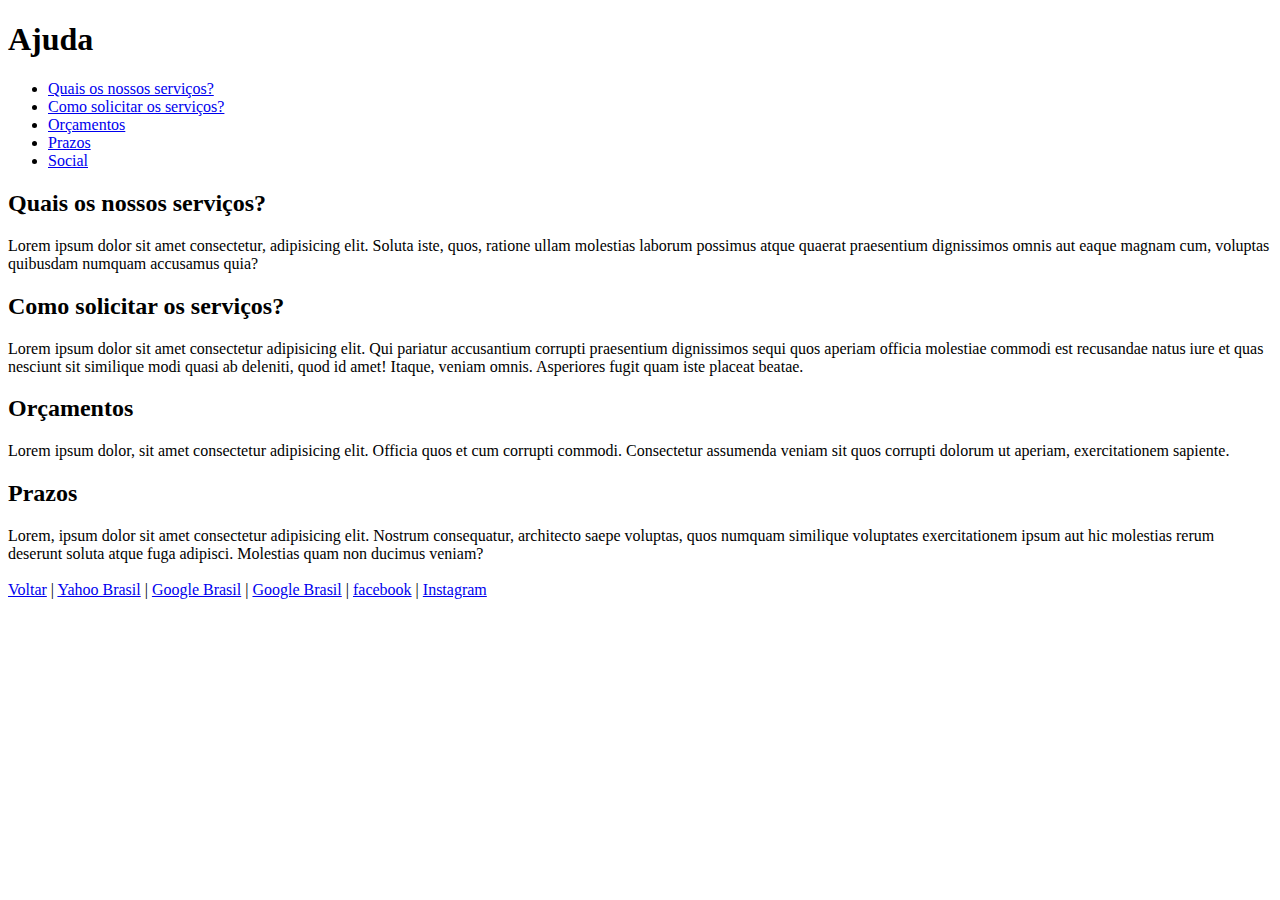
<file: ajuda.html>
<!DOCTYPE html>
<html lang="pt-br">
<head>
    <meta charset="UTF-8">
    <meta http-equiv="X-UA-Compatible" content="IE=edge">
    <meta name="viewport" content="width=device-width, initial-scale=1.0">
    <meta name="description" content="Página para estudar html" />
    <meta name="author" content="Daniel_Guedes" />
    <meta name="keywords" content="ajuda,html,estudos" />
    <title>Página de Ajuda</title>
</head>
<body>
    <h1>Ajuda</h1>

    <ul>
        <li><a href="#quais">Quais os nossos serviços?</a></li>
        <li><a href="#como">Como solicitar os serviços?</a></li>
        <li><a href="#orcamentos">Orçamentos</a></li>
        <li><a href="#prazos">Prazos</a></li>
        <li><a href="#social">Social</a></li>
    </ul>

    <div id="quais">
        <h2>Quais os nossos serviços?</h2>
        Lorem ipsum dolor sit amet consectetur, adipisicing elit. Soluta iste, quos, ratione ullam molestias laborum possimus atque quaerat praesentium dignissimos omnis aut eaque magnam cum, voluptas quibusdam numquam accusamus quia?
    </div>
    <div id="como">
        <h2>Como solicitar os serviços?</h2>
        Lorem ipsum dolor sit amet consectetur adipisicing elit. Qui pariatur accusantium corrupti praesentium dignissimos sequi quos aperiam officia molestiae commodi est recusandae natus iure et quas nesciunt sit similique modi quasi ab deleniti, quod id amet! Itaque, veniam omnis. Asperiores fugit quam iste placeat beatae.
    </div>
    <div id="orcamentos">
        <h2>Orçamentos</h2>
        Lorem ipsum dolor, sit amet consectetur adipisicing elit. Officia quos et cum corrupti commodi. Consectetur assumenda veniam sit quos corrupti dolorum ut aperiam, exercitationem sapiente.
    </div>
    <div id="prazos">
        <h2>Prazos</h2>
        Lorem, ipsum dolor sit amet consectetur adipisicing elit. Nostrum consequatur, architecto saepe voluptas, quos numquam similique voluptates exercitationem ipsum aut hic molestias rerum deserunt soluta atque fuga adipisci. Molestias quam non ducimus veniam?
    </div>

    <br>
    <div id="social">
    <a href="./index.html">Voltar</a>
    |
    <a href="https://www.yahoo.com.br" target="_blank"> Yahoo Brasil</a>
    |
    <a href="https://www.google.com.br" target="_parent">Google Brasil</a>
    |
    <a href="https://www.google.com.br" target="_top">Google Brasil</a>
    |
    <a href="https://www.facebook.com/daniel.murilo.guedes" target="_self">facebook</a>
    |
    <a href="https://www.instagram.com/danielmurilo/" target="_blank">Instagram</a>
    </div>

</body>
</html>
</file>
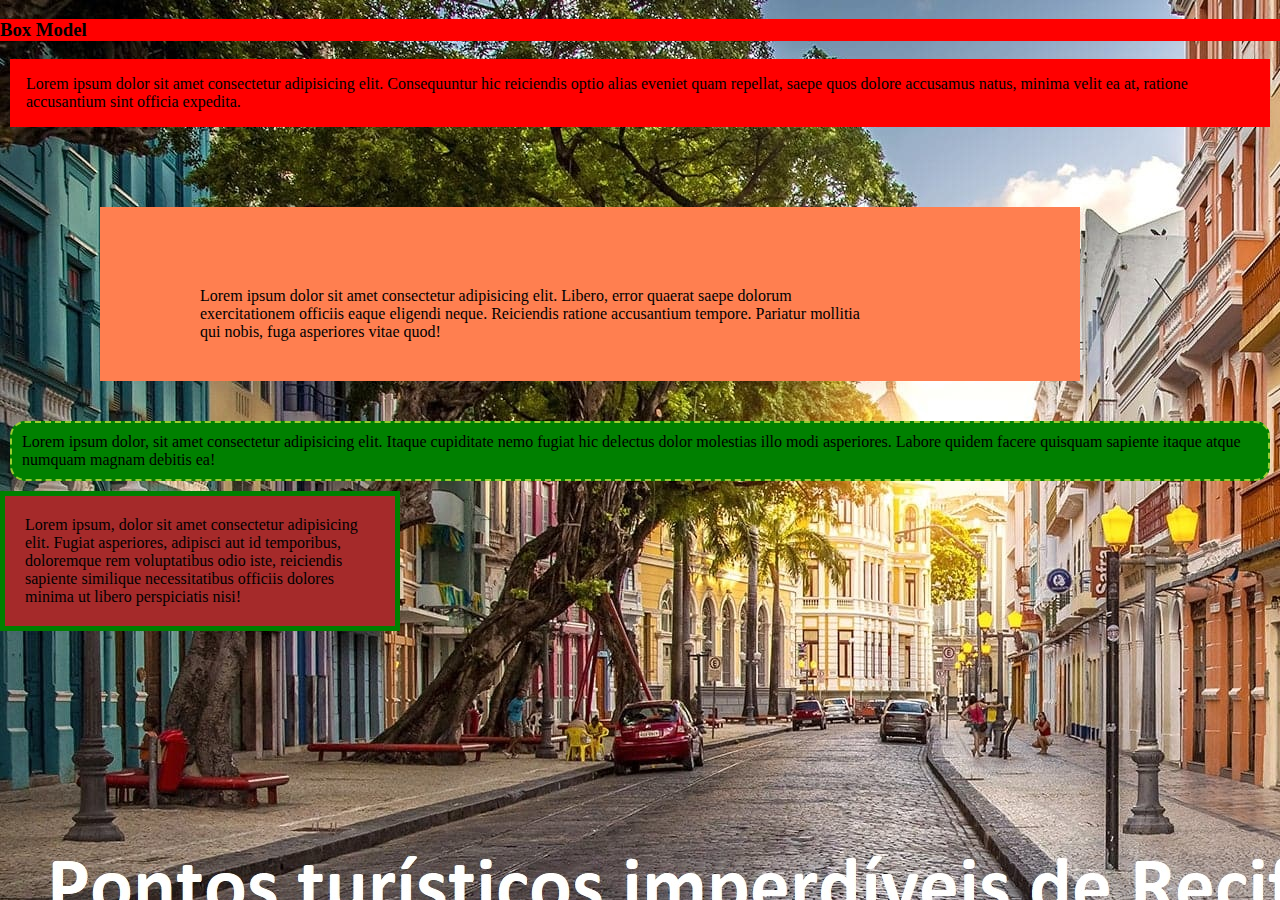
<file: aula-22-09.html>
<!DOCTYPE html>
<html lang="pt-br">
<head>
    <meta charset="UTF-8">
    <meta http-equiv="X-UA-Compatible" content="IE=edge">
    <meta name="viewport" content="width=device-width, initial-scale=1.0">
    <link rel="stylesheet" href="css/styles2209.css">
    <title>Aula 22/09/2022</title>
</head>
<body>
    <h3>Box Model</h3>
    <div class="box1">Lorem ipsum dolor sit amet consectetur adipisicing elit. Consequuntur hic reiciendis optio alias eveniet quam repellat, saepe quos dolore accusamus natus, minima velit ea at, ratione accusantium sint officia expedita.</div>
    <div class="box2">Lorem ipsum dolor sit amet consectetur adipisicing elit. Libero, error quaerat saepe dolorum exercitationem officiis eaque eligendi neque. Reiciendis ratione accusantium tempore. Pariatur mollitia qui nobis, fuga asperiores vitae quod!</div>
    <div class="box3">Lorem ipsum dolor, sit amet consectetur adipisicing elit. Itaque cupiditate nemo fugiat hic delectus dolor molestias illo modi asperiores. Labore quidem facere quisquam sapiente itaque atque numquam magnam debitis ea!</div>
    <div class="box4">Lorem ipsum, dolor sit amet consectetur adipisicing elit. Fugiat asperiores, adipisci aut id temporibus, doloremque rem voluptatibus odio iste, reiciendis sapiente similique necessitatibus officiis dolores minima ut libero perspiciatis nisi!</div>
</body>
</html>
</file>
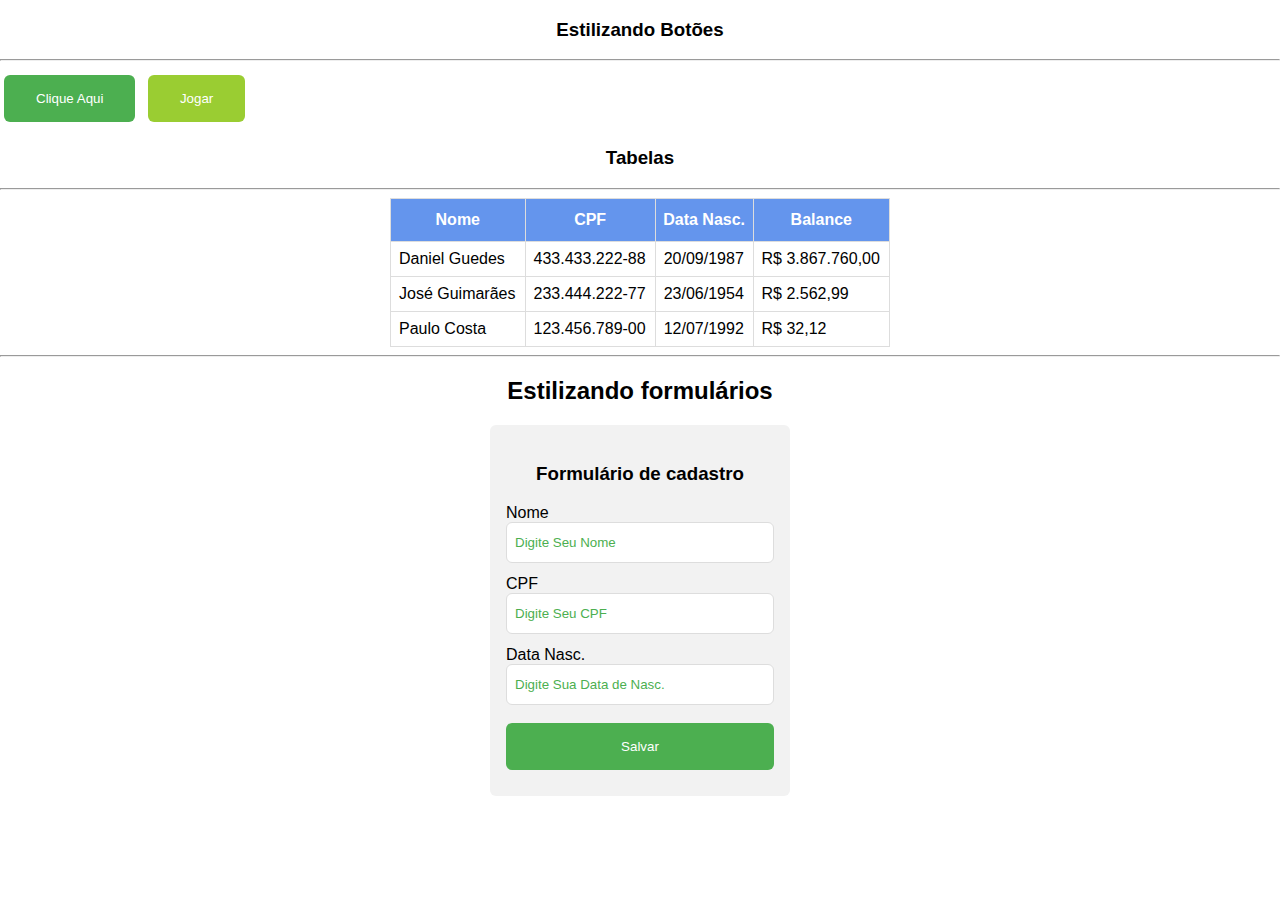
<file: aula-23-09.html>
<!DOCTYPE html>
<html lang="en">
<head>
    <meta charset="UTF-8">
    <meta http-equiv="X-UA-Compatible" content="IE=edge">
    <meta name="viewport" content="width=device-width, initial-scale=1.0">
    <title>Aula 23/09/2022</title>
    <link rel="stylesheet" href="css/styles2309.css">
</head>
<body>
    <header>
        <h3>Estilizando Botões</h3>
        <hr>
        <button class="my-button">Clique Aqui</button>
        <button class="my-button my-button-azul">Jogar</button>
    </header>
    <main>
        <section>
            <h3>Tabelas</h3>
            <hr>
            <table class="my-table">            
                <thead>
                    <tr>
                        <th>Nome</th>
                        <th>CPF</th>
                        <th>Data Nasc.</th>
                        <th>Balance</th>
                    </tr>
                </thead>
                <tbody>
                    <tr>
                        <td>Daniel Guedes</td>
                        <td>433.433.222-88</td>
                        <td>20/09/1987</td>
                        <td>R$ 3.867.760,00</td>
                    </tr>
                    <tr>
                        <td>José Guimarães</td>
                        <td>233.444.222-77</td>
                        <td>23/06/1954</td>
                        <td>R$ 2.562,99</td>
                    </tr><tr>
                        <td>Paulo Costa</td>
                        <td>123.456.789-00</td>
                        <td>12/07/1992</td>
                        <td>R$ 32,12</td>
                    </tr>
                </tbody>
            </table>
        </section>
        <hr>
        <section>
            <h2>Estilizando formulários</h2>
              <div>
                <form class="my-form">
                  <h3>Formulário de cadastro</h3>
                  <div class="my-form-group">
                    <label for="">Nome</label>
                    <input type="text" placeholder="Digite Seu Nome" />
                  </div>
                  <div class="my-form-group">
                    <label for="">CPF</label>
                    <input type="text" placeholder="Digite Seu CPF" />
                  </div>
                  <div class="my-form-group">
                    <label for="">Data Nasc.</label>
                    <input type="text" placeholder="Digite Sua Data de Nasc." />
                  </div>
                  <button class="my-button toda-largura">Salvar</button>
                </form>
              </div>
          </section>
    </main>
</body>
</html>
</file>
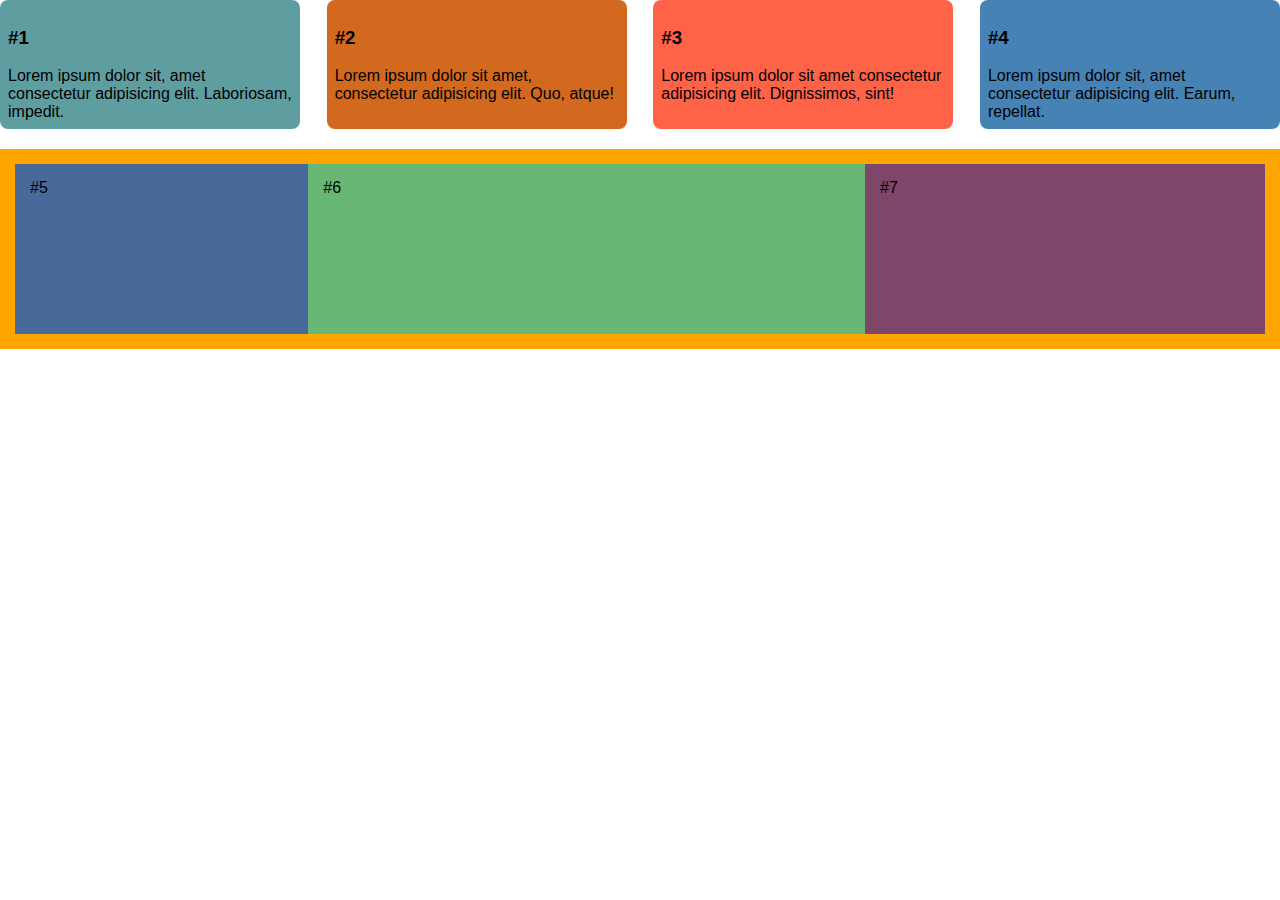
<file: aula2609.html>
<!DOCTYPE html>
<html lang="pt-br">
<head>
    <meta charset="UTF-8">
    <meta http-equiv="X-UA-Compatible" content="IE=edge">
    <meta name="viewport" content="width=device-width, initial-scale=1.0">
    <link rel="stylesheet" href="css/styles2609.css">
    <title>Aula 26/09/2022</title>
</head>
<body>
    <div class="container-flex">
        <div class="box-1">
            <h3>#1</h3>
            Lorem ipsum dolor sit, amet consectetur adipisicing elit. Laboriosam, impedit.
        </div>
        <div class="box-2">
            <h3>#2</h3>
            Lorem ipsum dolor sit amet, consectetur adipisicing elit. Quo, atque!
        </div>
        <div class="box-3">
            <h3>#3</h3>
            Lorem ipsum dolor sit amet consectetur adipisicing elit. Dignissimos, sint!
        </div>
        <div class="box-4">
            <h3>#4</h3>
            Lorem ipsum dolor sit, amet consectetur adipisicing elit. Earum, repellat.
        </div>
    </div>
    <digitv class="container-flex-2">
        <div class="box-5">#5</div>
        <div class="box-6">#6</div>
        <div class="box-7">#7</div>
    </div>
</body>
</html>
</file>
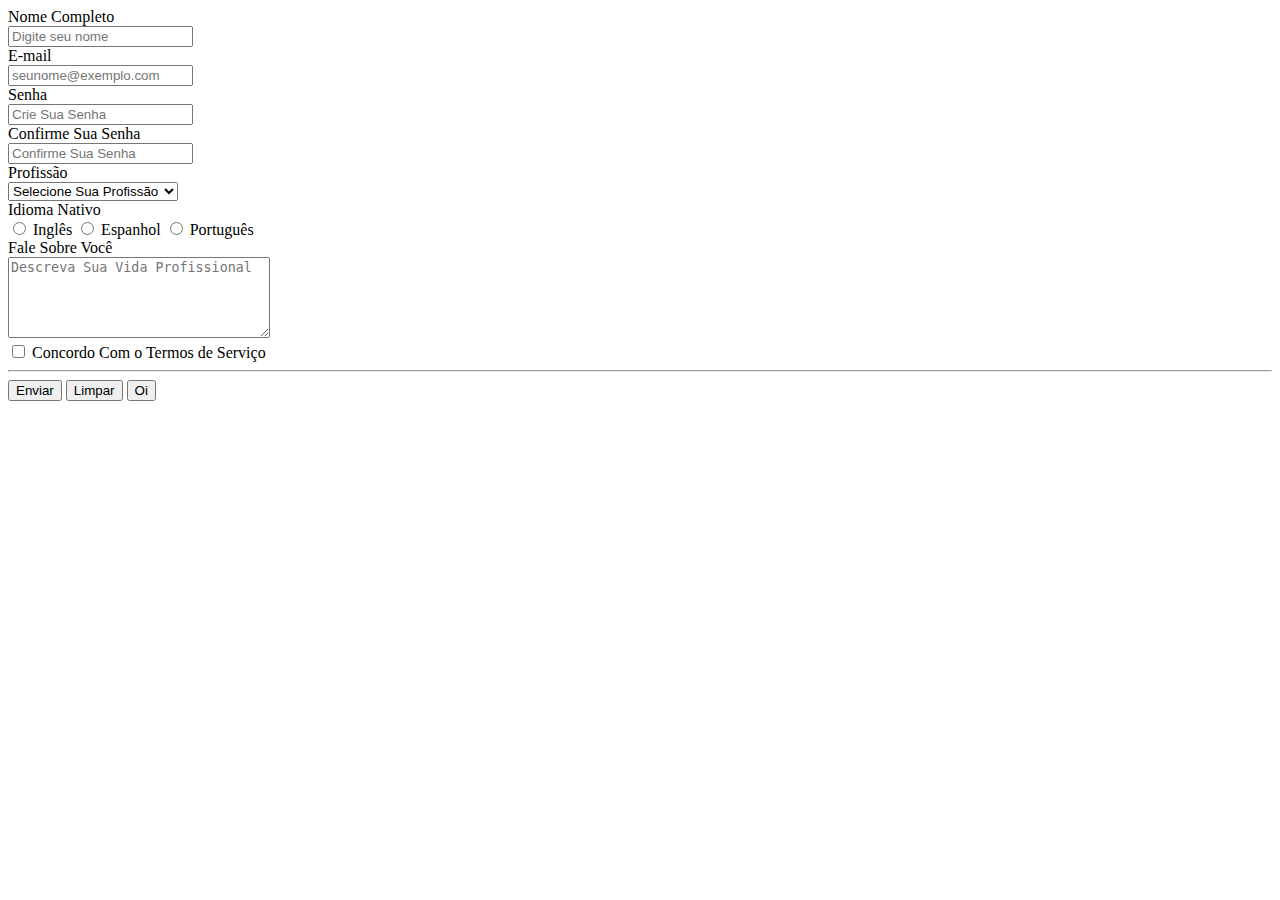
<file: cadastro.html>
<!DOCTYPE html>
<html lang="pt-br">
<head>
    <meta charset="UTF-8">
    <meta http-equiv="X-UA-Compatible" content="IE=edge">
    <meta name="viewport" content="width=device-width, initial-scale=1.0">
    <title>Cadastro</title>
</head>
<body>
    <form action="">
        <div>
            <label for="inputNome">Nome Completo</label><br>
            <input id="inputNome" name="inputNome" type="text" placeholder="Digite seu nome" required>
        </div>
        <div>
            <label for="inputEmail">E-mail</label><br>
            <input id="inputEmail" type="email" name="inputEmail" placeholder="seunome@exemplo.com" required>
        </div>
        <div>
            <label for="inputSenha">Senha</label><br>
            <input id="inputSenha" type="password" name="inputSenha" placeholder="Crie Sua Senha" required minlength="6">
        </div>
        <div>
            <label for="inputConfirmeSenha">Confirme Sua Senha</label><br>
            <input id="inputConfirmeSenha" type="password" name="" placeholder="Confirme Sua Senha" required minlength="6"> 
        </div>
        <div>
            <label for="selectProfissao">Profissão</label><br>
            <select name="selectProfissao" id="selectProfissao" required>
                <option value="" selected disabled>Selecione Sua Profissão</option>
                <option value="professor">Professor</option>
                <option value="tecnico">Técnico</option>
                <option value="especialista">Especialista</option>
                <option value="nda">Nenhuma das Anteriores</option>
            </select>
        </div>
        <div>
            <label for="">Idioma Nativo</label><br>
            <input id="inputIdioma1" type="radio" name="idioma" value="ingles" required>
            <label for="inputIdioma1">Inglês</label>
            <input id="inputIdioma2" type="radio" name="idioma" value="espanhol" required>
            <label for="inputIdioma2">Espanhol</label>
            <input id="inputIdioma3" type="radio" name="idioma" value="portugues" required>
            <label for="inputIdioma3">Português</label>
        </div>
        <div>
            <label for="textAreaResumo">Fale Sobre Você</label><br>
            <textarea name="textAreaResumo" id="textAreaResumo" cols="30" rows="5" maxlength="128" placeholder="Descreva Sua Vida Profissional"></textarea>
        </div>
        <div>
            <input id="checkTermos" type="checkbox" name="concordaTermos" required>
            <label for="checkTermos">Concordo Com o Termos de Serviço</label>
        </div>
        <hr>
        <button type="submit">Enviar</button>
        <button type="reset">Limpar</button>
        <button type="button" onclick="alert('Oi!')">Oi</button>
    </form>
</body>
</html>
</file>
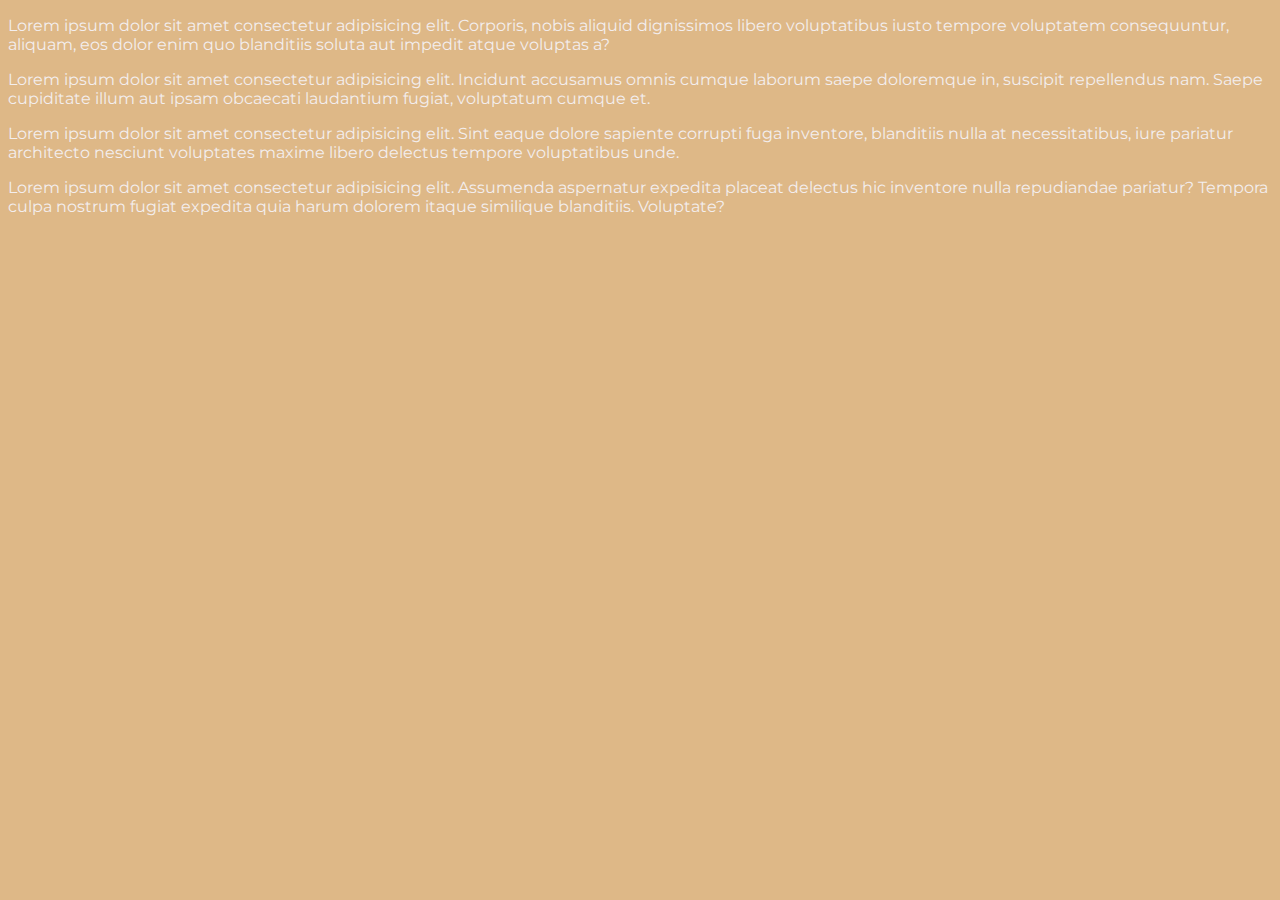
<file: conhecendo-css.html>
<!DOCTYPE html>
<html lang="en">
<head>
    <meta charset="UTF-8">
    <meta http-equiv="X-UA-Compatible" content="IE=edge">
    <meta name="viewport" content="width=device-width, initial-scale=1.0">
    <title>Conhecendo CSS</title>
    <link rel="stylesheet" href="css/styles.css">
    <link rel="preconnect" href="https://fonts.googleapis.com">
    <link rel="preconnect" href="https://fonts.gstatic.com" crossorigin>
    <link href="https://fonts.googleapis.com/css2?family=Montserrat:ital,wght@0,100;0,200;0,300;0,400;0,500;0,600;0,700;0,800;0,900;1,100;1,200;1,300;1,400;1,500;1,600;1,700;1,800;1,900&display=swap" rel="stylesheet">
</head>
<body>
    <p>Lorem ipsum dolor sit amet consectetur adipisicing elit. Corporis, nobis aliquid dignissimos libero voluptatibus iusto tempore voluptatem consequuntur, aliquam, eos dolor enim quo blanditiis soluta aut impedit atque voluptas a?</p>
    <p>Lorem ipsum dolor sit amet consectetur adipisicing elit. Incidunt accusamus omnis cumque laborum saepe doloremque in, suscipit repellendus nam. Saepe cupiditate illum aut ipsam obcaecati laudantium fugiat, voluptatum cumque et.</p>
    <p>Lorem ipsum dolor sit amet consectetur adipisicing elit. Sint eaque dolore sapiente corrupti fuga inventore, blanditiis nulla at necessitatibus, iure pariatur architecto nesciunt voluptates maxime libero delectus tempore voluptatibus unde.</p>
    <p>Lorem ipsum dolor sit amet consectetur adipisicing elit. Assumenda aspernatur expedita placeat delectus hic inventore nulla repudiandae pariatur? Tempora culpa nostrum fugiat expedita quia harum dolorem itaque similique blanditiis. Voluptate?</p>    
</body>
</html>
</file>
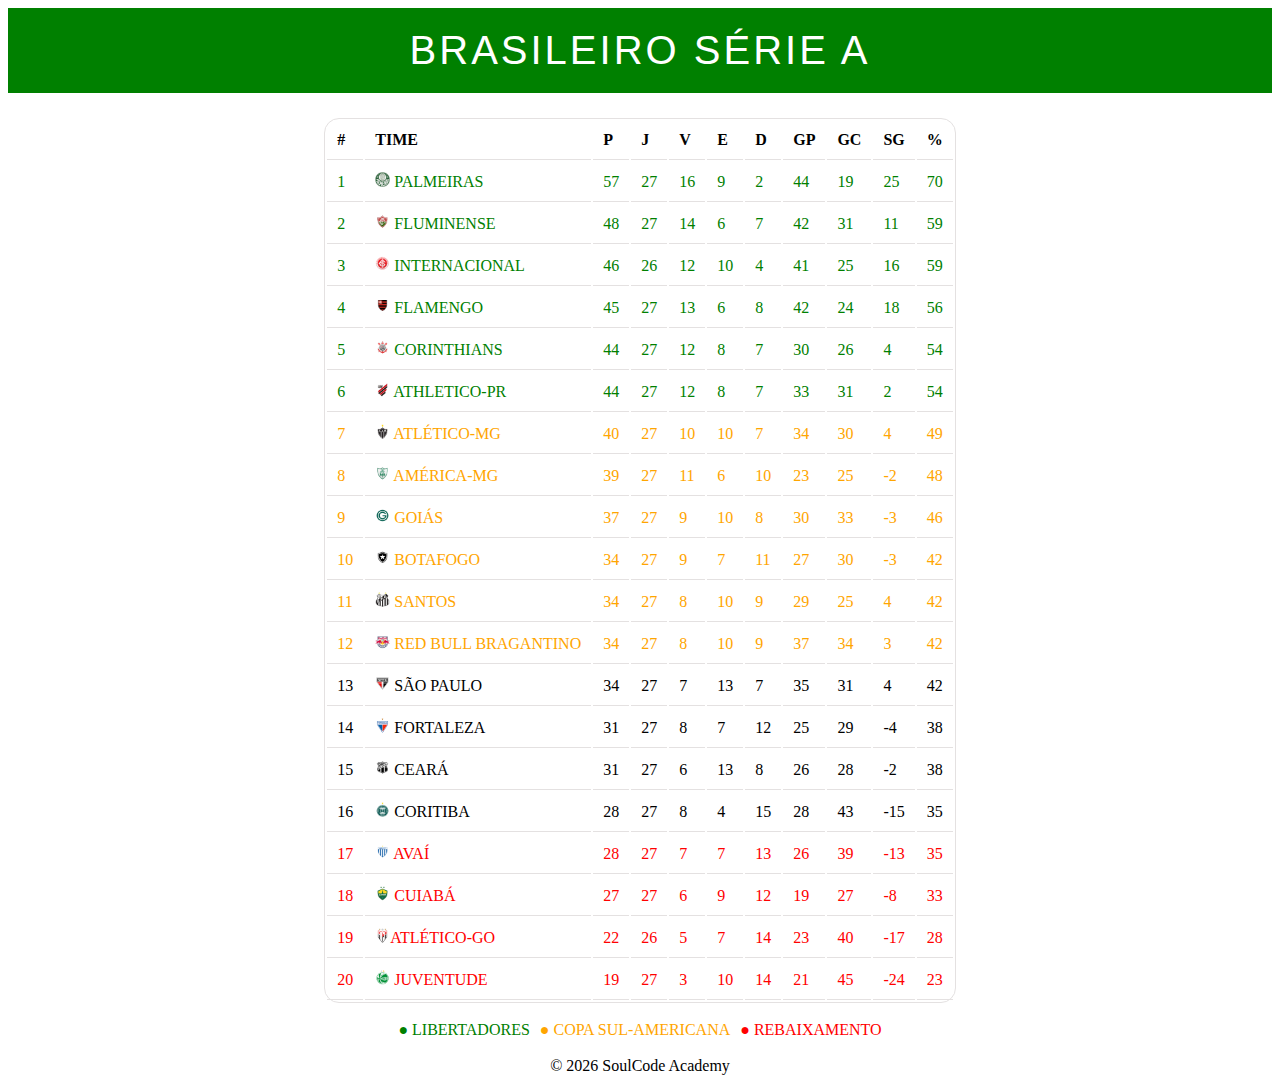
<file: tabelaBrasileirao.html>
<!DOCTYPE html>
<html lang="pt-br">
<head>
    <meta charset="UTF-8">
    <meta http-equiv="X-UA-Compatible" content="IE=edge">
    <meta name="viewport" content="width=device-width, initial-scale=1.0">
    <title>Tabela Brasileirão</title>
    <style>
        th {
            text-align: left;
            padding: 10px;
            border-bottom-style: solid;
            border-bottom-width: 0.5px;
            border-bottom-color: rgb(228, 225, 225);
        }
        td {
            padding: 10px;
            border-bottom-style: solid;
            border-bottom-width: 0.5px;
            border-bottom-color: rgb(228, 225, 225);
        }
        .libertadores {
            color: green;
        }
        .sulamericana {
            color: orange;
        }
        .rebaixamento {
            color: red;
        }
    </style>
</head>
<body>
    <header style="background-color: green; color: white; padding: 20px; text-align: center; font-size: 40px; font-family: Impact, Haettenschweiler, 'Arial Narrow Bold', sans-serif; letter-spacing: 3px;" >
        BRASILEIRO SÉRIE A
    </header>

    <main>
        <section id="tabela" style="padding-top: 25px;">
            <table style="margin-left: auto; margin-right: auto; border-style: solid; border-width: 0.5px; border-color: rgb(228, 225, 225); border-radius: 15px ;">
                <thead>
                    <tr>
                        <th>#</th>
                        <th>TIME</th>
                        <th>P</th>
                        <th>J</th>
                        <th>V</th>
                        <th>E</th>
                        <th>D</th>
                        <th>GP</th>
                        <th>GC</th>
                        <th>SG</th>
                        <th>%</th>
                    </tr>
                </thead>
                <tbody>
                    <tr class="libertadores">
                        <td>1</td>
                        <td><img src="img/times/palmeiras.webp" alt="Palmeiras logo" width="15px" height="15px"> PALMEIRAS </td>
                        <td>57</td>
                        <td>27</td>
                        <td>16</td>
                        <td>9</td>
                        <td>2</td>
                        <td>44</td>
                        <td>19</td>
                        <td>25</td>
                        <td>70</td>
                    </tr>
                    <tr class="libertadores">
                        <td>2</td>
                        <td><img src="img/times/fluminense.webp" alt="Palmeiras logo" width="15px" height="15px"> FLUMINENSE </td>
                        <td>48</td>
                        <td>27</td>
                        <td>14</td>
                        <td>6</td>
                        <td>7</td>
                        <td>42</td>
                        <td>31</td>
                        <td>11</td>
                        <td>59</td>
                    </tr>
                    <tr class="libertadores">
                        <td>3</td>
                        <td><img src="img/times/internacional.webp" alt="Internacional logo" width="15px" height="15px"> INTERNACIONAL </td>
                        <td>46</td>
                        <td>26</td>
                        <td>12</td>
                        <td>10</td>
                        <td>4</td>
                        <td>41</td>
                        <td>25</td>
                        <td>16</td>
                        <td>59</td>
                    </tr>
                    <tr class="libertadores">
                        <td>4</td>
                        <td><img src="img/times/flamengo.webp" alt="Flamengo logo" width="15px" height="15px"> FLAMENGO </td>
                        <td>45</td>
                        <td>27</td>
                        <td>13</td>
                        <td>6</td>
                        <td>8</td>
                        <td>42</td>
                        <td>24</td>
                        <td>18</td>
                        <td>56</td>
                    </tr>
                    <tr class="libertadores">
                        <td>5</td>
                        <td><img src="img/times/corinthians.webp" alt="Corinthians logo" width="15px" height="15px"> CORINTHIANS </td>
                        <td>44</td>
                        <td>27</td>
                        <td>12</td>
                        <td>8</td>
                        <td>7</td>
                        <td>30</td>
                        <td>26</td>
                        <td>4</td>
                        <td>54</td>
                    </tr>
                    <tr class="libertadores">
                        <td>6</td>
                        <td><img src="img/times/athletico-pr.webp" alt="ATHLETICO-PR logo" width="15px" height="15px"> ATHLETICO-PR </td>
                        <td>44</td>
                        <td>27</td>
                        <td>12</td>
                        <td>8</td>
                        <td>7</td>
                        <td>33</td>
                        <td>31</td>
                        <td>2</td>
                        <td>54</td>
                    </tr>
                    <tr class="sulamericana">
                        <td>7</td>
                        <td><img src="img/times/atletico-mg.webp" alt="ATLÉTICO-MG logo" width="15px" height="15px"> ATLÉTICO-MG </td>
                        <td>40</td>
                        <td>27</td>
                        <td>10</td>
                        <td>10</td>
                        <td>7</td>
                        <td>34</td>
                        <td>30</td>
                        <td>4</td>
                        <td>49</td>
                    </tr>
                    <tr class="sulamericana">
                        <td>8</td>
                        <td><img src="img/times/america-mg.webp" alt="AMÉRICA-MG logo" width="15px" height="15px"> AMÉRICA-MG </td>
                        <td>39</td>
                        <td>27</td>
                        <td>11</td>
                        <td>6</td>
                        <td>10</td>
                        <td>23</td>
                        <td>25</td>
                        <td>-2</td>
                        <td>48</td>
                    </tr>
                    <tr class="sulamericana">
                        <td>9</td>
                        <td><img src="img/times/goias.webp" alt="GOIÁS logo" width="15px" height="15px"> GOIÁS </td>
                        <td>37</td>
                        <td>27</td>
                        <td>9</td>
                        <td>10</td>
                        <td>8</td>
                        <td>30</td>
                        <td>33</td>
                        <td>-3</td>
                        <td>46</td>
                    </tr>
                    <tr class="sulamericana">
                        <td>10</td>
                        <td><img src="img/times/botafogo.webp" alt="BOTAFOGO logo" width="15px" height="15px"> BOTAFOGO </td>
                        <td>34</td>
                        <td>27</td>
                        <td>9</td>
                        <td>7</td>
                        <td>11</td>
                        <td>27</td>
                        <td>30</td>
                        <td>-3</td>
                        <td>42</td>
                    </tr>
                    <tr class="sulamericana">
                        <td>11</td>
                        <td><img src="img/times/santos.webp" alt="SANTOSlmeiras logo" width="15px" height="15px"> SANTOS </td>
                        <td>34</td>
                        <td>27</td>
                        <td>8</td>
                        <td>10</td>
                        <td>9</td>
                        <td>29</td>
                        <td>25</td>
                        <td>4</td>
                        <td>42</td>
                    </tr>
                    <tr class="sulamericana">
                        <td>12</td>
                        <td><img src="img/times/bragantino.webp" alt="RED BULL BRAGANTINO logo" width="15px" height="15px"> RED BULL BRAGANTINO </td>
                        <td>34</td>
                        <td>27</td>
                        <td>8</td>
                        <td>10</td>
                        <td>9</td>
                        <td>37</td>
                        <td>34</td>
                        <td>3</td>
                        <td>42</td>
                    </tr>
                    <tr>
                        <td>13</td>
                        <td><img src="img/times/sao-paulo.webp" alt="SÃO PAULO logo" width="15px" height="15px"> SÃO PAULO </td>
                        <td>34</td>
                        <td>27</td>
                        <td>7</td>
                        <td>13</td>
                        <td>7</td>
                        <td>35</td>
                        <td>31</td>
                        <td>4</td>
                        <td>42</td>
                    </tr>
                    <tr>
                        <td>14</td>
                        <td><img src="img/times/fortaleza.webp" alt="FORTALEZA logo" width="15px" height="15px"> FORTALEZA </td>
                        <td>31</td>
                        <td>27</td>
                        <td>8</td>
                        <td>7</td>
                        <td>12</td>
                        <td>25</td>
                        <td>29</td>
                        <td>-4</td>
                        <td>38</td>
                    </tr>
                    <tr>
                        <td>15</td>
                        <td><img src="img/times/ceara.webp" alt="CEARÁ logo" width="15px" height="15px"> CEARÁ </td>
                        <td>31</td>
                        <td>27</td>
                        <td>6</td>
                        <td>13</td>
                        <td>8</td>
                        <td>26</td>
                        <td>28</td>
                        <td>-2</td>
                        <td>38</td>
                    </tr>
                    <tr>
                        <td>16</td>
                        <td><img src="img/times/coritiba.webp" alt="CORITIBA logo" width="15px" height="15px"> CORITIBA </td>
                        <td>28</td>
                        <td>27</td>
                        <td>8</td>
                        <td>4</td>
                        <td>15</td>
                        <td>28</td>
                        <td>43</td>
                        <td>-15</td>
                        <td>35</td>
                    </tr>
                    <tr class="rebaixamento">
                        <td>17</td>
                        <td><img src="img/times/avai.webp" alt="AVAÍ logo" width="15px" height="15px"> AVAÍ </td>
                        <td>28</td>
                        <td>27</td>
                        <td>7</td>
                        <td>7</td>
                        <td>13</td>
                        <td>26</td>
                        <td>39</td>
                        <td>-13</td>
                        <td>35</td>
                    </tr>
                    <tr class="rebaixamento">
                        <td>18</td>
                        <td><img src="img/times/cuiaba.webp" alt="CUIABÁ logo" width="15px" height="15px"> CUIABÁ </td>
                        <td>27</td>
                        <td>27</td>
                        <td>6</td>
                        <td>9</td>
                        <td>12</td>
                        <td>19</td>
                        <td>27</td>
                        <td>-8</td>
                        <td>33</td>
                    </tr>
                    <tr class="rebaixamento">
                        <td>19</td>
                        <td><img src="img/times/atletico-go.webp" alt="ATLÉTICO-GO logo" width="15px" height="15px">ATLÉTICO-GO</td>
                        <td>22</td>
                        <td>26</td>
                        <td>5</td>
                        <td>7</td>
                        <td>14</td>
                        <td>23</td>
                        <td>40</td>
                        <td>-17</td>
                        <td>28</td>
                    </tr>
                    <tr class="rebaixamento">
                        <td>20</td>
                        <td><img src="img/times/juventude.webp" alt="JUVENTUDE logo" width="15px" height="15px"> JUVENTUDE </td>
                        <td>19</td>
                        <td>27</td>
                        <td>3</td>
                        <td>10</td>
                        <td>14</td>
                        <td>21</td>
                        <td>45</td>
                        <td>-24</td>
                        <td>23</td>
                    </tr>
            </table>
        </section>
        <br>
        <div style="display: flex; flex-direction: row; justify-content: center; align-items: center;">
            <div class="libertadores" style="padding-right: 10px;"> ● LIBERTADORES </div>
            <div class="sulamericana" style="padding-right: 10px;"> ● COPA SUL-AMERICANA </div> 
            <div class="rebaixamento"> ● REBAIXAMENTO </div>
        </div>
    </main>
    <br>
    <footer style="display: flex; flex-direction: row; justify-content: center; align-items: center;">
        ©
        <script>
            document.write(new Date().getFullYear())
        </script>
        SoulCode Academy
    </footer>
</body>
</html>
</file>
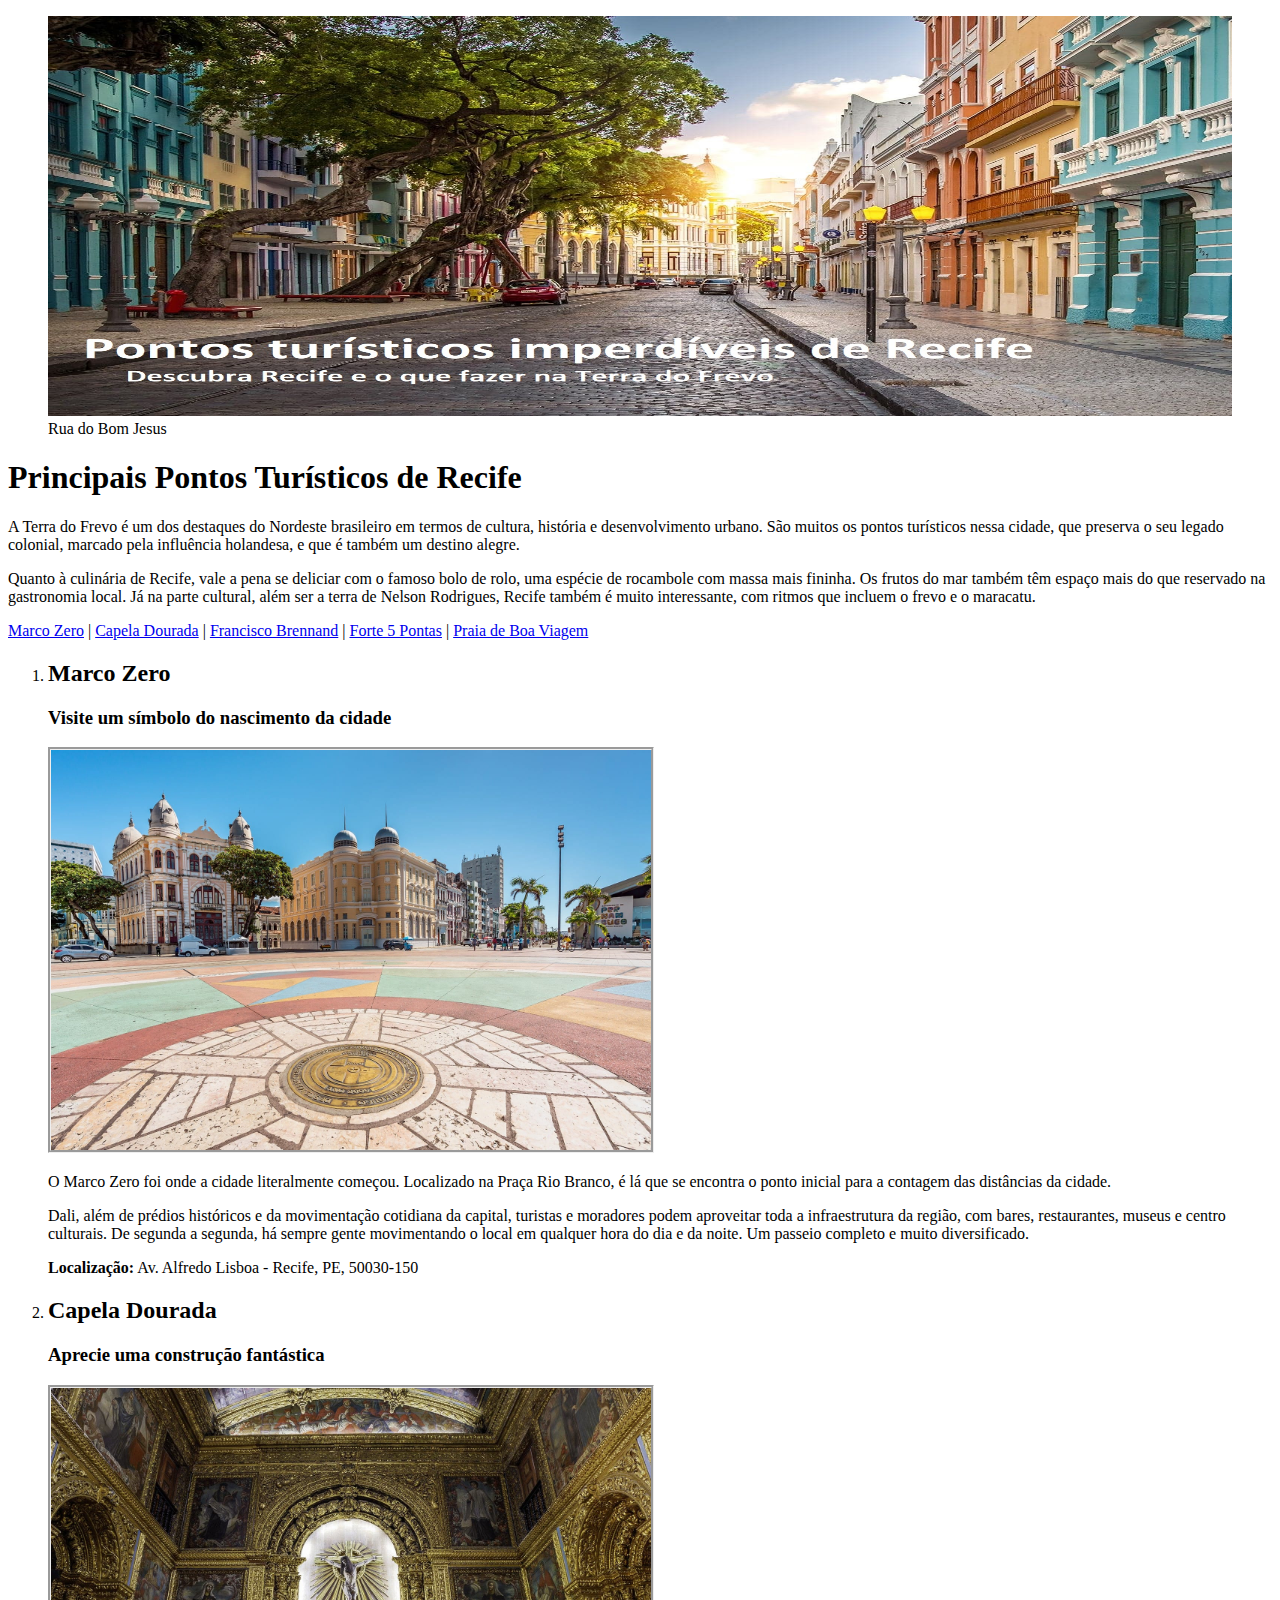
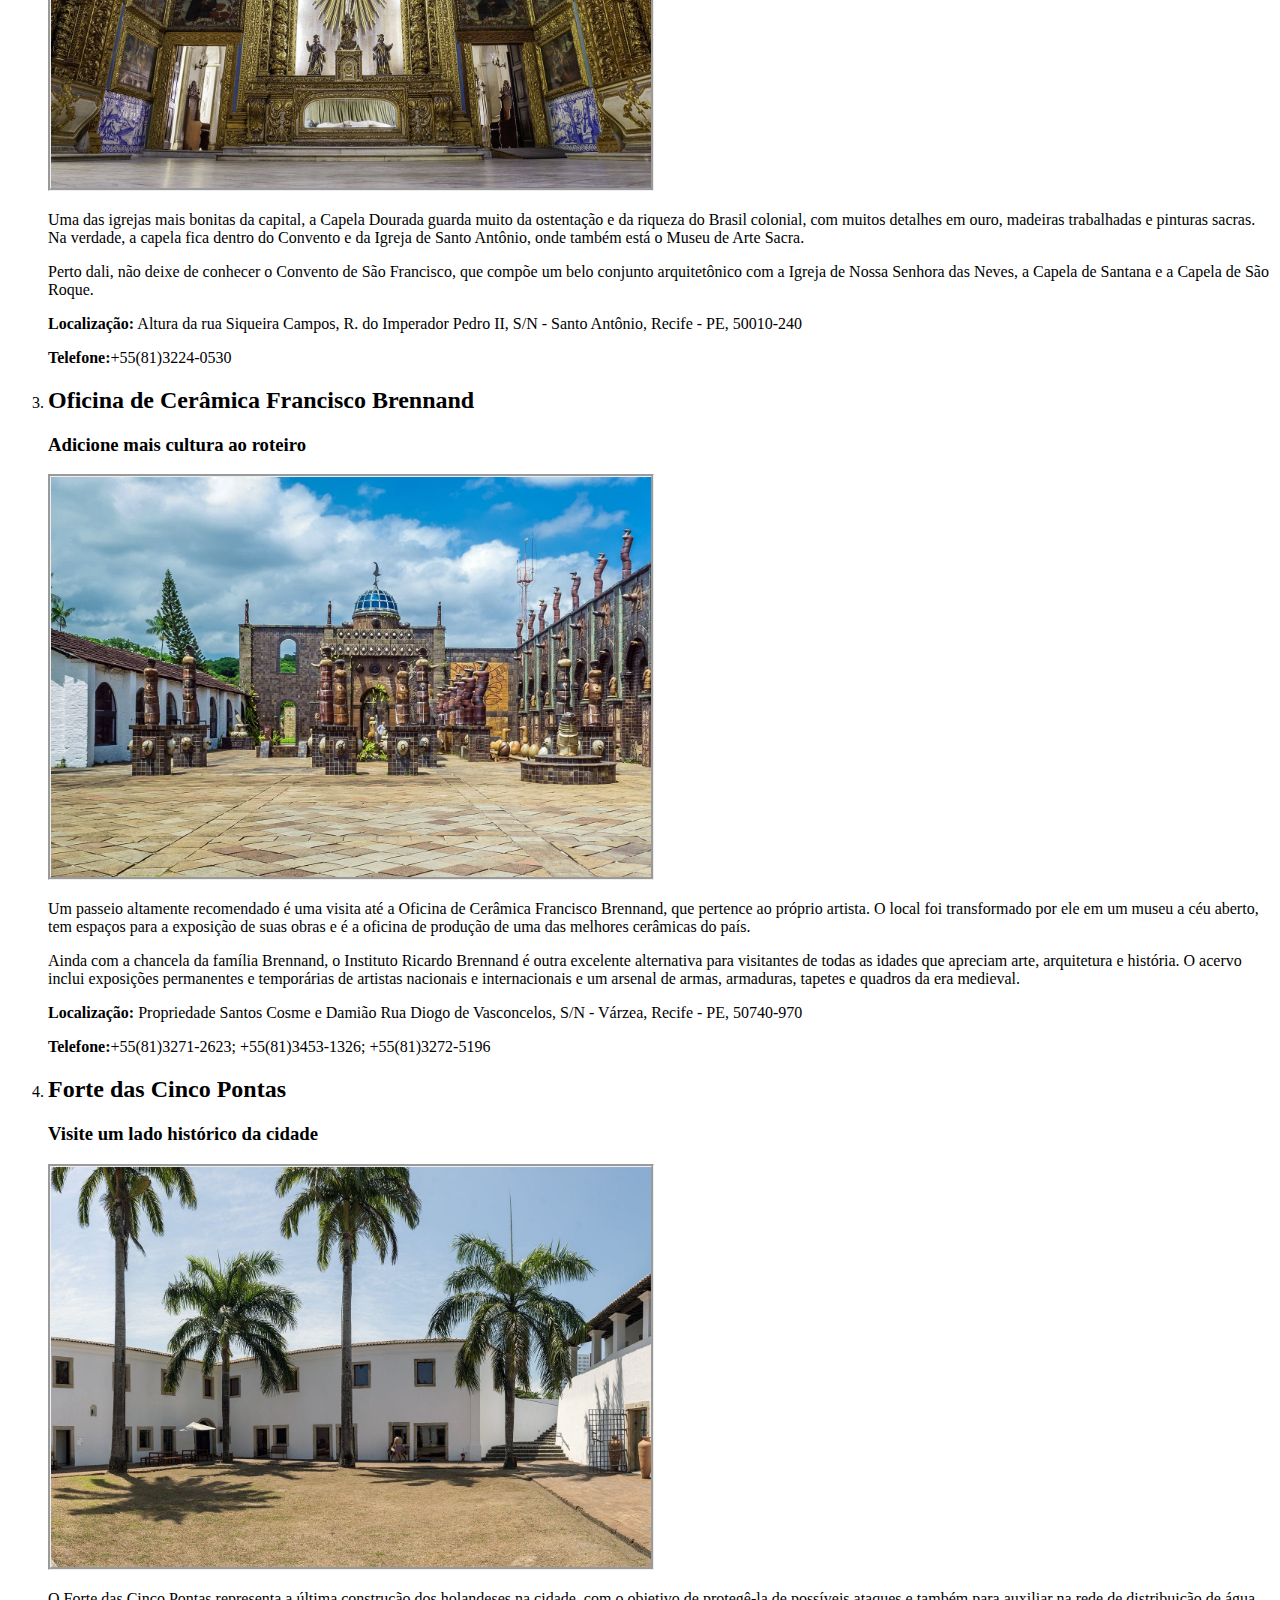
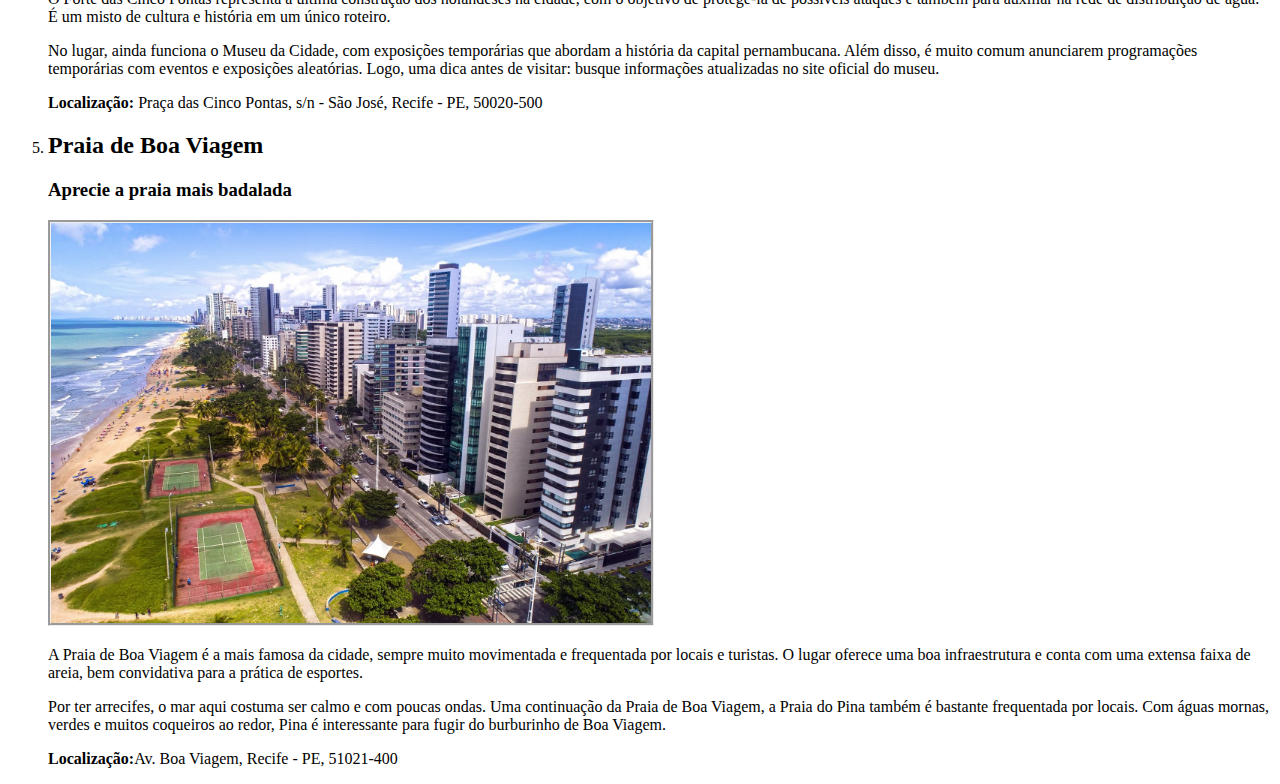
<file: turismo.html>
<!DOCTYPE html>
<html lang="pt-br">
<head>
    <link rel="icon" type="imagem/png" href="img/logoRecife.png" />
    <meta charset="UTF-8">
    <meta http-equiv="X-UA-Compatible" content="IE=edge">
    <meta name="viewport" content="width=device-width, initial-scale=1.0">
    <meta name="description" content="Página para estudar html" />
    <meta name="author" content="Daniel_Guedes" />
    <meta name="keywords" content="recife,turismo,hotel,hoteis,turistico,trade" />
    <title>Pontos Turísticos Recife</title>
</head>
<body>
    <figure><img src="./img/ruabomjesus.jpg" width="100%" height="400" alt="Rua do Bom Jesus" /><figcaption>Rua do Bom Jesus </figcaption></figure>
        <h1>Principais Pontos Turísticos de Recife</h1>
        <p>A Terra do Frevo é um dos destaques do Nordeste brasileiro em termos de cultura, história e desenvolvimento urbano. São muitos os pontos turísticos nessa cidade, que preserva o seu legado colonial, marcado pela influência holandesa, e que é também um destino alegre.</p>
        <p>Quanto à culinária de Recife, vale a pena se deliciar com o famoso bolo de rolo, uma espécie de rocambole com massa mais fininha. Os frutos do mar também têm espaço mais do que reservado na gastronomia local. Já na parte cultural, além ser a terra de Nelson Rodrigues, Recife também é muito interessante, com ritmos que incluem o frevo e o maracatu.</p>
     
        <a href="#marcozero">Marco Zero</a> | <a href="#capeladourada">Capela Dourada</a> | <a href="#francisobrennand">Francisco Brennand</a> | <a href="#forte5pontas">Forte 5 Pontas</a> | <a href="#boaviagem">Praia de Boa Viagem</a>
    <ol type="1">
        <li>
            <div id="marcozero" >
                <h2>Marco Zero</h2>
                <h3>Visite um símbolo do nascimento da cidade</h3>
                <img src="./img/marcozero.jpg" alt="Praça do Marco Zero do Recife" width="" height="400" style="border-style: groove;">
                <p>O Marco Zero foi onde a cidade literalmente começou. Localizado na Praça Rio Branco, é lá que se encontra o ponto inicial para a contagem das distâncias da cidade. </p>
                <p>Dali, além de prédios históricos e da movimentação cotidiana da capital, turistas e moradores podem aproveitar toda a infraestrutura da região, com bares, restaurantes, museus e centro culturais. De segunda a segunda, há sempre gente movimentando o local em qualquer hora do dia e da noite. Um passeio completo e muito diversificado.</p>
                <p><b>Localização:</b> Av. Alfredo Lisboa - Recife, PE, 50030-150</p>
            </div>
        </li>

        <li>
            <div id="capeladourada">
                <h2>Capela Dourada</h2>
                <h3>Aprecie uma construção fantástica</h3>
                <img src="./img/capeladourada.jpg" alt="Capela Dourada" width="" height="400" style="border-style: groove;">
                <p>Uma das igrejas mais bonitas da capital, a Capela Dourada guarda muito da ostentação e da riqueza do Brasil colonial, com muitos detalhes em ouro, madeiras trabalhadas e pinturas sacras. Na verdade, a capela fica dentro do Convento e da Igreja de Santo Antônio, onde também está o Museu de Arte Sacra. </p>
                <p>Perto dali, não deixe de conhecer o Convento de São Francisco, que compõe um belo conjunto arquitetônico com a Igreja de Nossa Senhora das Neves, a Capela de Santana e a Capela de São Roque.</p>
                <p><b>Localização:</b> Altura da rua Siqueira Campos, R. do Imperador Pedro II, S/N - Santo Antônio, Recife - PE, 50010-240</p>
                <p><b>Telefone:</b>+55(81)3224-0530</p>
            </div>
        </li>

        <li>
            <div id="francisobrennand">
                <h2>Oficina de Cerâmica Francisco Brennand</h2>
                <h3>Adicione mais cultura ao roteiro</h3>
                <img src="./img/franciscoBrennand.jpg" alt="Oficina de Cerâmica Francisco Brennand" width="" height="400" style="border-style: groove;">
                <p>Um passeio altamente recomendado é uma visita até a Oficina de Cerâmica Francisco Brennand, que pertence ao próprio artista. O local foi transformado por ele em um museu a céu aberto, tem espaços para a exposição de suas obras e é a oficina de produção de uma das melhores cerâmicas do país.  </p>
                <p>Ainda com a chancela da família Brennand, o Instituto Ricardo Brennand é outra excelente alternativa para visitantes de todas as idades que apreciam arte, arquitetura e história. O acervo inclui exposições permanentes e temporárias de artistas nacionais e internacionais e um arsenal de armas, armaduras, tapetes e quadros da era medieval.</p>
                <p><b>Localização:</b> Propriedade Santos Cosme e Damião Rua Diogo de Vasconcelos, S/N - Várzea, Recife - PE, 50740-970</p>
                <p><b>Telefone:</b>+55(81)3271-2623; +55(81)3453-1326; +55(81)3272-5196</p>
            </div>
        </li>

        <li>
            <div id="forte5pontas">
                <h2>Forte das Cinco Pontas</h2>
                <h3>Visite um lado histórico da cidade</h3>
                <img src="./img/forte5pontas.jpg" alt="Forte das Cinco Pontas" width="" height="400" style="border-style: groove;">
                <p>O Forte das Cinco Pontas representa a última construção dos holandeses na cidade, com o objetivo de protegê-la de possíveis ataques e também para auxiliar na rede de distribuição de água. É um misto de cultura e história em um único roteiro. </p>
                <p>No lugar, ainda funciona o Museu da Cidade, com exposições temporárias que abordam a história da capital pernambucana. Além disso, é muito comum anunciarem programações temporárias com eventos e exposições aleatórias. Logo, uma dica antes de visitar: busque informações atualizadas no site oficial do museu.</p>
                <p><b>Localização:</b> Praça das Cinco Pontas, s/n - São José, Recife - PE, 50020-500</p>
            </div>
        </li>

        <li>
            <div id="boaviagem">
                <h2>Praia de Boa Viagem</h2>
                <h3>Aprecie a praia mais badalada</h3>
                <img src="./img/boaviagem.jpg" alt="Praia de Boa Viagem" width="" height="400" style="border-style: groove;">
                <p>A Praia de Boa Viagem é a mais famosa da cidade, sempre muito movimentada e frequentada por locais e turistas. O lugar oferece uma boa infraestrutura e conta com uma extensa faixa de areia, bem convidativa para a prática de esportes. </p>
                <p>Por ter arrecifes, o mar aqui costuma ser calmo e com poucas ondas. Uma continuação da Praia de Boa Viagem, a Praia do Pina também é bastante frequentada por locais. Com águas mornas, verdes e muitos coqueiros ao redor, Pina é interessante para fugir do burburinho de Boa Viagem.</p>
                <p><b>Localização:</b>Av. Boa Viagem, Recife - PE, 51021-400</p>
            </div>
        </li>
    </ol>

    </body>
</html>
</file>
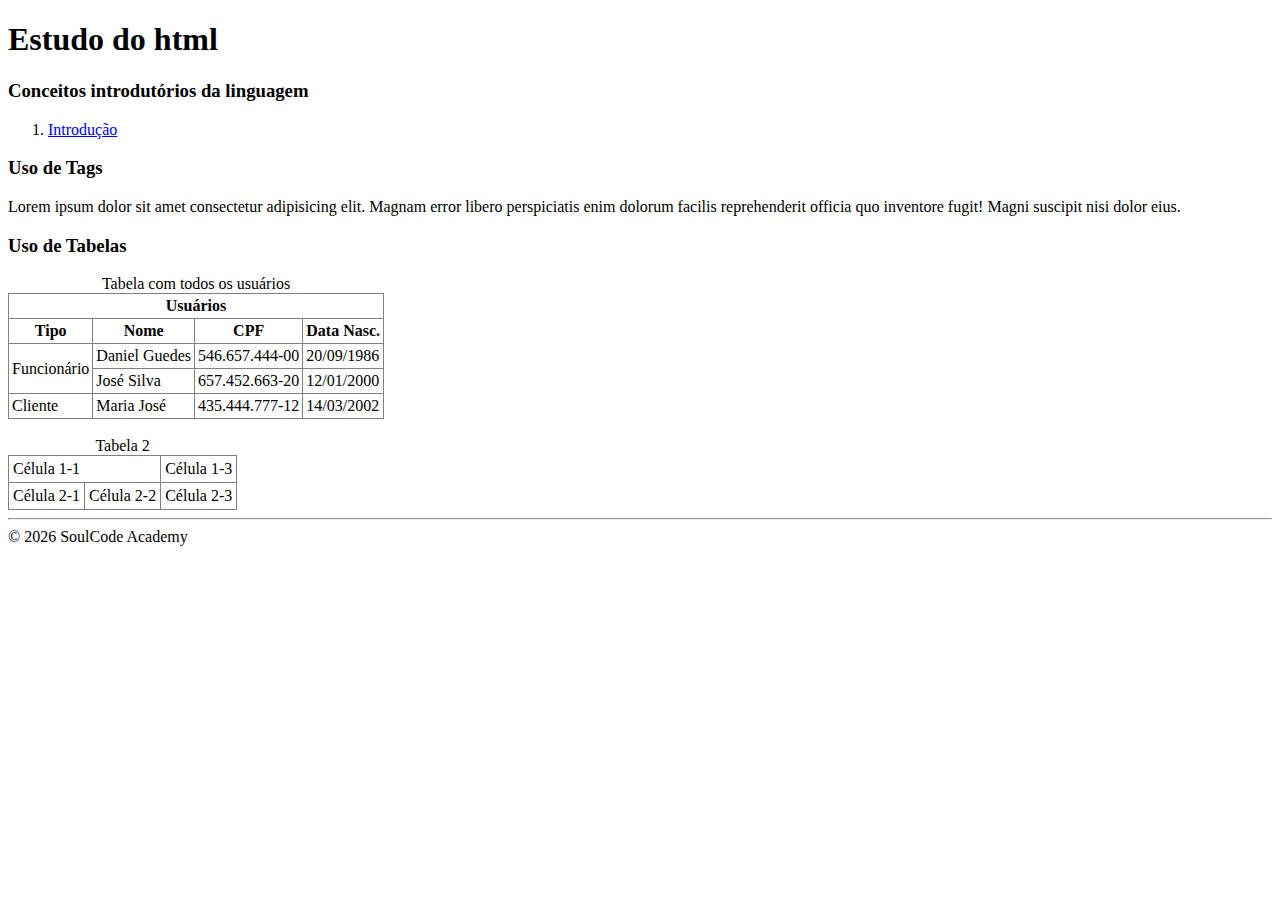
<file: wiki.html>
<!DOCTYPE html>
<html lang="pt-br">
<head>
    <meta charset="UTF-8">
    <meta http-equiv="X-UA-Compatible" content="IE=edge">
    <meta name="viewport" content="width=device-width, initial-scale=1.0">
    <title>Aula 19/09/2022</title>
</head>
<body>
    <header>
        <h1>Estudo do html</h1>
        <h3>Conceitos introdutórios da linguagem</h3>
        <nav> <!--Agrupa links de navegação da página-->
            <ol>
                <li><a href="#intro">Introdução</a></li>
            </ol>
        </nav>
    </header>
    <main> <!-- Conteúdo Principal da Página-->
        <section> <!--Separa tópicos/conteúdos-->
            <h3>Uso de Tags</h3>
            <p>Lorem ipsum dolor sit amet consectetur adipisicing elit. Magnam error libero perspiciatis enim dolorum facilis reprehenderit officia quo inventore fugit! Magni suscipit nisi dolor eius.</p>
        </section>
        <section>
            <h3>Uso de Tabelas</h3>
            <table border="1" cellpadding="3" style="border-collapse: collapse;"> <!-- tabela-->
                <caption>Tabela com todos os usuários</caption>
                <thead> <!--table head - cabeçalho da tabela-->
                    <tr>
                        <th colspan="4">Usuários</th>
                    </tr>
                    <tr> <!--table row - linha da tabela-->
                        <th>Tipo</th>
                        <th>Nome</th> <!--header cell - cabeçalho da célula/coluna-->
                        <th>CPF</th>
                        <th>Data Nasc.</th>
                    </tr>
                </thead>
                <tbody>                    
                    <tr> <!--table row - linha da tabela-->
                        <td rowspan="2">Funcionário</td> <!--célula que abrange duas linhas:-->
                        <td>Daniel Guedes</td> <!--data cells - célula de dados-->
                        <td>546.657.444-00</td>
                        <td>20/09/1986</td>
                    </tr>
                    <tr>
                        <!--<td> preenchida pelo rowspan-->
                        <td>José Silva</td>
                        <td>657.452.663-20</td>
                        <td>12/01/2000</td>
                    </tr>
                    <tr>
                        <td>Cliente</td>
                        <td>Maria José</td>
                        <td>435.444.777-12</td>
                        <td>14/03/2002</td>
                    </tr>
                </tbody>
            </table>
        </section>
        <br>
        <section>
            <table border="1" cellpadding="4" style="border-collapse: collapse;">
                <caption>Tabela 2</caption>
                <tr>
                    <td colspan="2">Célula 1-1</td>
                    <td>Célula 1-3</td>
                </tr>
                <tr>
                    <td>Célula 2-1</td>
                    <td>Célula 2-2</td>
                    <td>Célula 2-3</td>
                </tr>
            </table>            
        </section>
    </main>
    <hr /> <!--Horizontal Rule ou Linha Horizontal-->
    <footer>
        ©
        <script>
            document.write(new Date().getFullYear())
        </script>
        SoulCode Academy
    </footer>
    
</body>
</html>
</file>
<file: css/styles2209.css>
h3 {
    background-color: red;
}

.box1{
    background-color: red;
    padding: 16px;
    margin: 10px;
}

.box2 {
    background-color: coral;
    padding: 80px 200px 40px 100px;
    margin: 80px 200px 40px 100px;
}

.box3 {
    background-color: green;
    border: 2px dashed yellowgreen;
    border-radius: 15px;
    padding: 10px;
    margin: 10px;
}

.box4 {
    background-color: brown;
    width: 400px;
    padding: 20px;
    border: 5px solid green;
}
/**
v limita o tamanho de todos os elementos com o indicador *
*/
* {
    box-sizing: border-box;
}
body {
    margin: 0px;
    padding: 0px;
    background-image: url("/img/ruabomjesus.jpg");
}
</file>
<file: css/styles2309.css>
* {
    box-sizing: border-box;
}

h3, h2 {
    text-align: center;
}
body {
    font-family: Arial, sans-serif;
    margin: 0;
}

.my-button {
    background-color: #4caf50;
    border: none;
    color: white;
    padding: 16px 32px;
    font-size: 16 px;
    margin: 6px 4px;
    cursor: pointer;
    border-radius: 6px;
}

.my-button:hover {
    background-color: cadetblue;
}

.my-button:active {
    position: relative;
    top: 1px;
}

.my-button-azul {
    background-color: yellowgreen;
}

.my-table {
    width: 500px;
    border-collapse: collapse;
    margin: auto;
}

.my-table td, .my-table th {
    border: 1px solid #ddd;
    padding: 8px;
}

.my-table th {
    background-color: cornflowerblue;
    padding: 12px 0;
    color: white;
}
.my-table tr:hover {
    background-color: #ddd;
}

.my-form {
    border-radius: 6px;
    background-color: #f2f2f2;
    padding: 20px 16px;
    width: 300px;
    margin: auto;
}

.my-form input {
    width: 100%;
    padding: 12px 8px;
    border: 1px solid #ddd;
    border-radius: 6px;
}

::placeholder {
    color: #4caf50;
}

.toda-largura {
    width: 100%;
    margin: 6px 0;
}

/* .my-form label {
    margin-bottom: 12px;
} */

.my-form-group {
    margin-bottom:  12px;
}
</file>
<file: css/styles2609.css>
* {
    box-sizing: border-box;
}

body {
    margin: 0;
    font-family: Arial, Helvetica, sans-serif;
}

.box-1 {
    background-color: cadetblue;
}

.box-2 { 
    background-color: chocolate;
}

.box-3 {
    background-color: tomato;
}

.box-4 {
    background-color: steelblue;
}

.container-flex {
    display: flex; /* Ativa o flexbox */
    flex-direction: row; /* Distribuição Vertical (Column) ou Horizontal (Row) */
    flex-wrap: wrap;
    justify-content: space-between;
    align-content: center;
    order: unset;

    gap: 16px;
}

.box-1, .box-2, .box-3, .box-4 {
    width: 300px;
    padding: 8px;
    border-radius: 8px;
}
.container-flex-2 {
    margin-top: 20px;
    padding: 15px;
    display: flex;
    background-color: orange;
    height: 200px;
}

.box-5, .box-6, .box-7 {
    padding: 15px;
} 

.box-5 {
    background-color: rgb(73, 105, 154);
    flex: 1;
}

.box-6 {
    background-color: rgb(104, 183, 116);
    flex: 2;
}

.box-7 {
    background-color: rgb(126, 71, 105);
    width: 400px;
}
</file>
<file: css/styles.css>
body { background-color: burlywood;

}
p {
    color: rgb(243, 238, 238);
    font-family: 'Montserrat', sans-serif;
}
</file>
